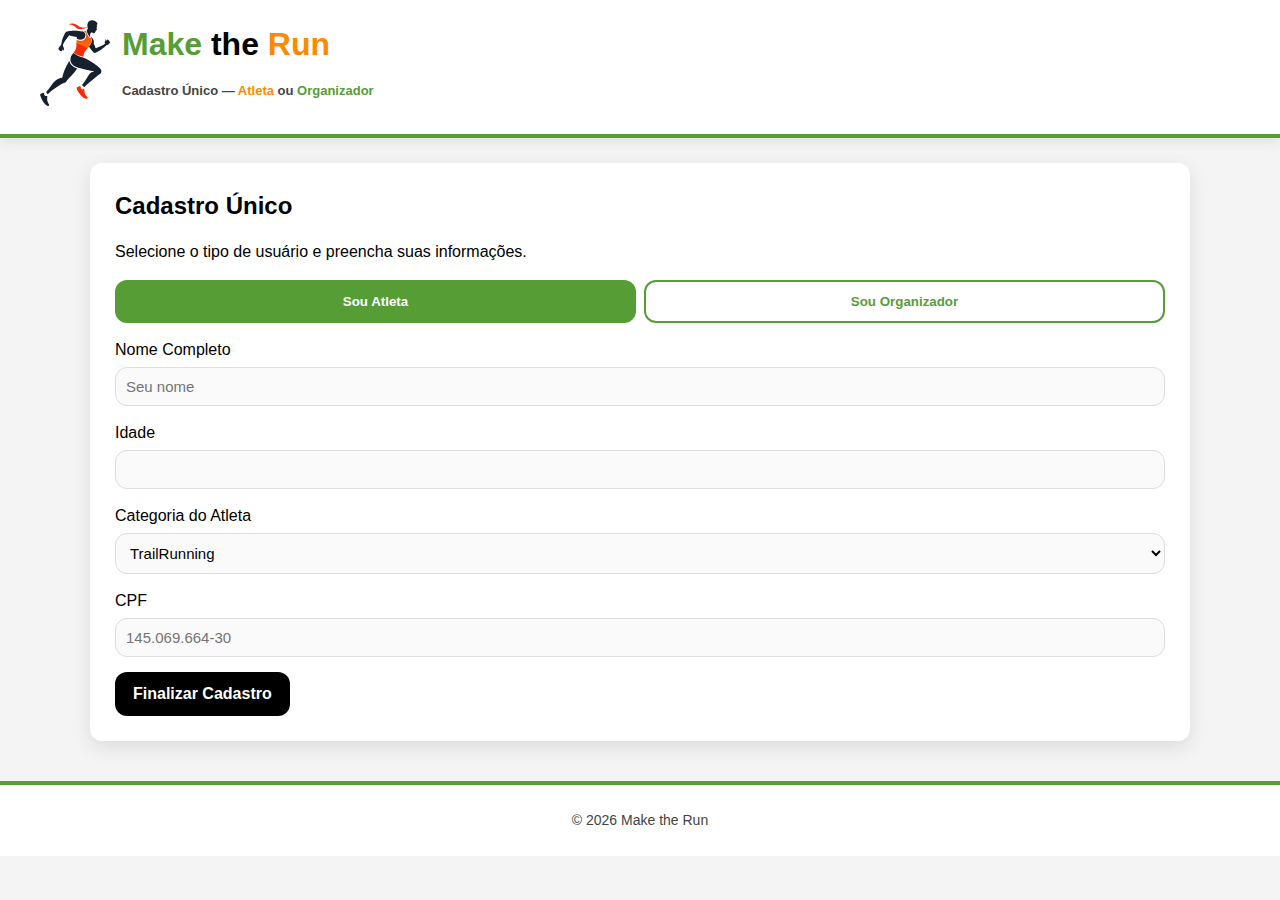
<file: index.html>
<!doctype html>
<html lang="pt-BR">

<head>
  <meta charset="utf-8" />
  <meta name="viewport" content="width=device-width,initial-scale=1" />
  <title>Cadastro Único — Make the Run</title>
  <link rel="stylesheet" href="style.css" />
</head>

<body>
  <header class="header">
    <div class="brand">

      <div class="logo-img-wrapper">
        <img src="runner.png" class="header-logo" />
      </div>

      <div>
        <h1>
          <span class="green">Make</span> the <span class="orange">Run</span>
        </h1>

        <p class="subtitle">
          Cadastro Único — <span class="orange">Atleta</span> ou <span class="green">Organizador</span>
        </p>
      </div>
    </div>
  </header>



  <main class="container">
    <section class="card">
      <h2>Cadastro Único</h2>
      <p>Selecione o tipo de usuário e preencha suas informações.</p>

      <div class="role-toggle">
        <button class="toggle active" data-role="atleta">Sou Atleta</button>
        <button class="toggle" data-role="organizador">Sou Organizador</button>
      </div>

      <!-- Formulário Geral -->
      <form class="form" id="form-geral">

        <div class="form-group">
          <label>Nome Completo</label>
          <input type="text" placeholder="Seu nome" required />
        </div>

        <!-- ---------------------- CAMPOS DE ATLETA ---------------------- -->
        <div class="extra atleta-extra" id="atleta-campos">

          <div class="form-group">
            <label>Idade</label>
            <input type="number" min="18" max="150" required />
          </div>

          <div class="form-group">
            <label>Categoria do Atleta</label>
            <select>
              <option>TrailRunning</option>
              <option>Maratona</option>
              <option>Outras provas</option>
            </select>
          </div>

        </div> <!-- FECHAMENTO ATLETA -->

        <!-- ---------------------- CAMPOS DE ORGANIZADOR ---------------------- -->
        <div class="extra organizador-extra hidden" id="organizador-campos">

          <div class="form-group">
            <label>Idade</label>
            <input type="number" min="18" max="150" required />
          </div>

          <div class="form-group">
            <label>Tipo de Evento</label>
            <select>
              <option>TrailRunning</option>
              <option>Maratona</option>
              <option>Outros eventos</option>
            </select>
          </div>

        </div> <!-- FECHAMENTO ORGANIZADOR -->

        <div class="form-group">
          <label>CPF</label>
          <input type="text" placeholder="145.069.664-30" />
        </div>

        <!-- BOTÃO DINÂMICO (AGORA É UM LINK) -->
        <a id="btn-finalizar" class="btn" href="atleta.html">Finalizar Cadastro</a>

      </form>
    </section>
  </main>

  <footer class="footer">© 2026 Make the Run</footer>

  <script>
    const toggleButtons = document.querySelectorAll('.toggle');
    const atletaCampos = document.getElementById('atleta-campos');
    const organizadorCampos = document.getElementById('organizador-campos');
    const btnFinalizar = document.getElementById('btn-finalizar');

    toggleButtons.forEach(btn => {
      btn.addEventListener('click', () => {

        // Troca botão ativo
        toggleButtons.forEach(b => b.classList.remove('active'));
        btn.classList.add('active');

        // Alterna os campos e define o link
        if (btn.dataset.role === 'atleta') {
          atletaCampos.classList.remove('hidden');
          organizadorCampos.classList.add('hidden');

          btnFinalizar.href = "atleta.html";
          btnFinalizar.textContent = "Finalizar Cadastro ";
        }
        else {
          atletaCampos.classList.add('hidden');
          organizadorCampos.classList.remove('hidden');

          btnFinalizar.href = "organizador.html";
          btnFinalizar.textContent = "Finalizar Cadastro";
        }
      });
    });
  </script>

</body>

</html>
</file>
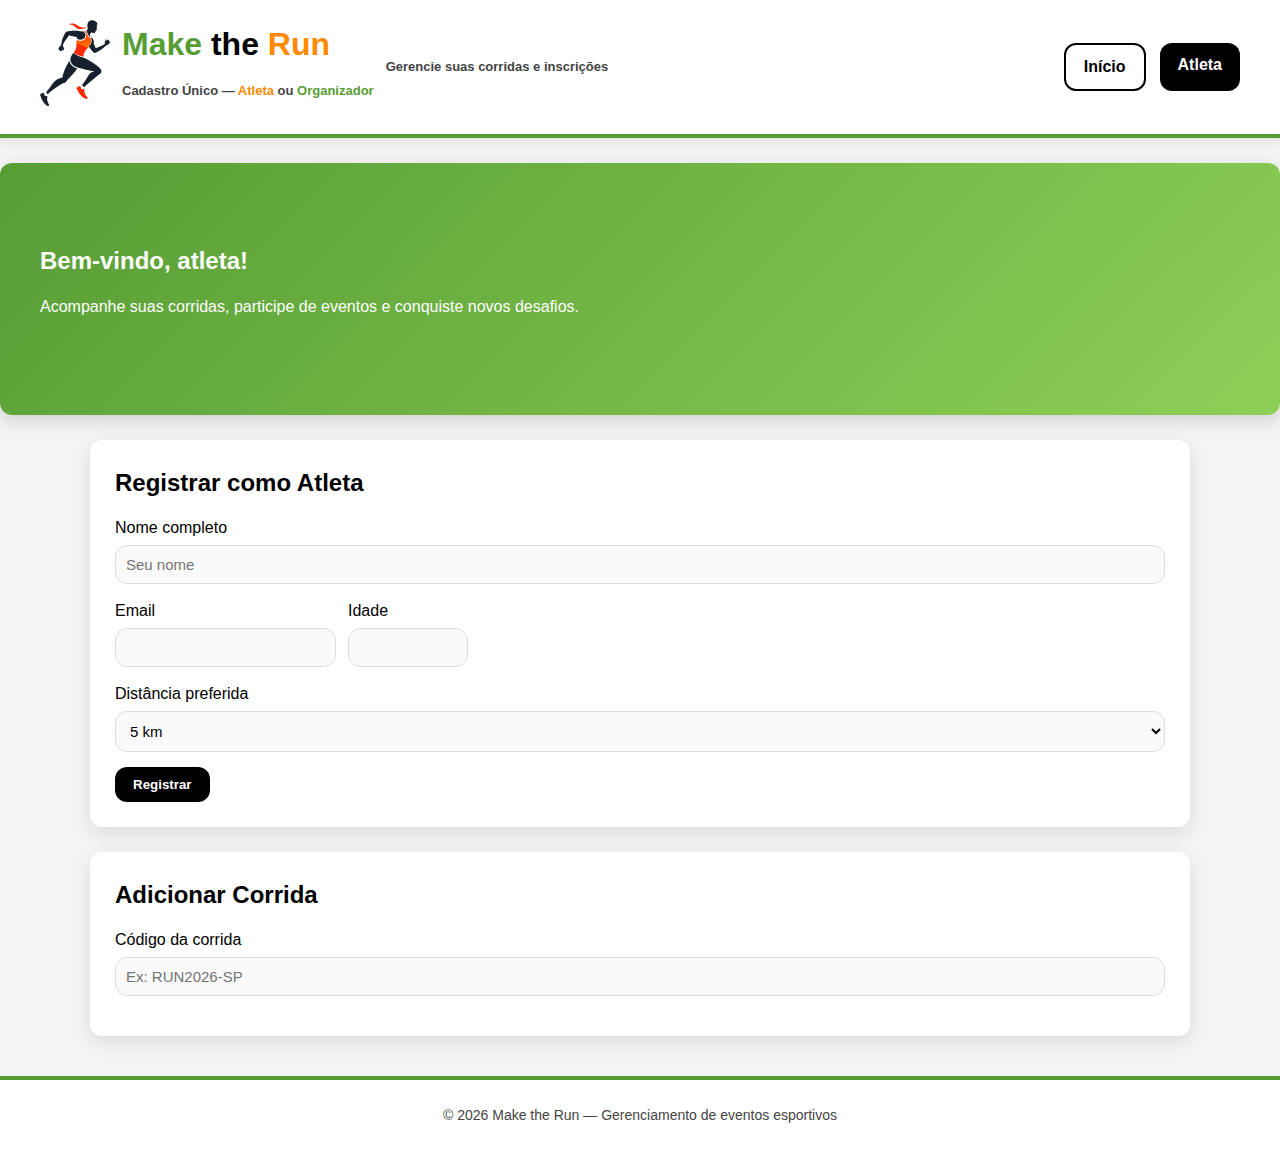
<file: atleta.html>
<!doctype html>
<html lang="pt-BR">

<head>
    <meta charset="utf-8" />
    <meta name="viewport" content="width=device-width,initial-scale=1" />
    <title>Cadastro Único — Make the Run</title>
    <link rel="stylesheet" href="style.css" />
</head>

<body>
    <header class="header">
        <div class="brand">

            <div class="logo-img-wrapper">
                <img src="runner.png" class="header-logo" />
            </div>

            <div>
                <h1>
                    <span class="green">Make</span> the <span class="orange">Run</span>
                </h1>

                <p class="subtitle">
                    Cadastro Único — <span class="orange">Atleta</span> ou <span class="green">Organizador</span>
                </p>
            </div>
            <p class="subtitle">Gerencie suas corridas e inscrições</p>
        </div>
        </div>
        <nav class="nav">
            <a href="index.html" class="btn outline">Início</a>
            <a href="atleta.html" class="btn ">Atleta</a>
        </nav>

        </div>
    </header>



    <section class="hero">
        <div class="hero-text">
            <h2>Bem-vindo, atleta!</h2>
            <p>Acompanhe suas corridas, participe de eventos e conquiste novos desafios.</p>
        </div>
    </section>


    <main class="container">
        <section class="card">
            <h2>Registrar como Atleta</h2>
            <form class="form">
                <div class="form-group">
                    <label>Nome completo</label>
                    <input type="text" placeholder="Seu nome" />
                </div>
                <div class="form-row">
                    <div class="form-group">
                        <label>Email</label>
                        <input type="email" />
                    </div>
                    <div class="form-group small-field">
                        <label>Idade</label>
                        <input type="number" />
                    </div>
                </div>
                <div class="form-group">
                    <label>Distância preferida</label>
                    <select>
                        <option>5 km</option>
                        <option>10 km</option>
                        <option>21 km</option>
                        <option>42 km</option>
                    </select>
                </div>
                <button class="btn">Registrar</button>
            </form>
        </section>


        <section class="card">
            <h2>Adicionar Corrida</h2>
            <form class="form">
                <div class="form-group">
                    <label>Código da corrida</label>
                    <input type="text" placeholder="Ex: RUN2026-SP" />
                </div>

            </form>
        </section>
    </main>
</body>

<footer class="footer">
    © 2026 Make the Run — Gerenciamento de eventos esportivos
</footer>
</body>

</html>
</file>
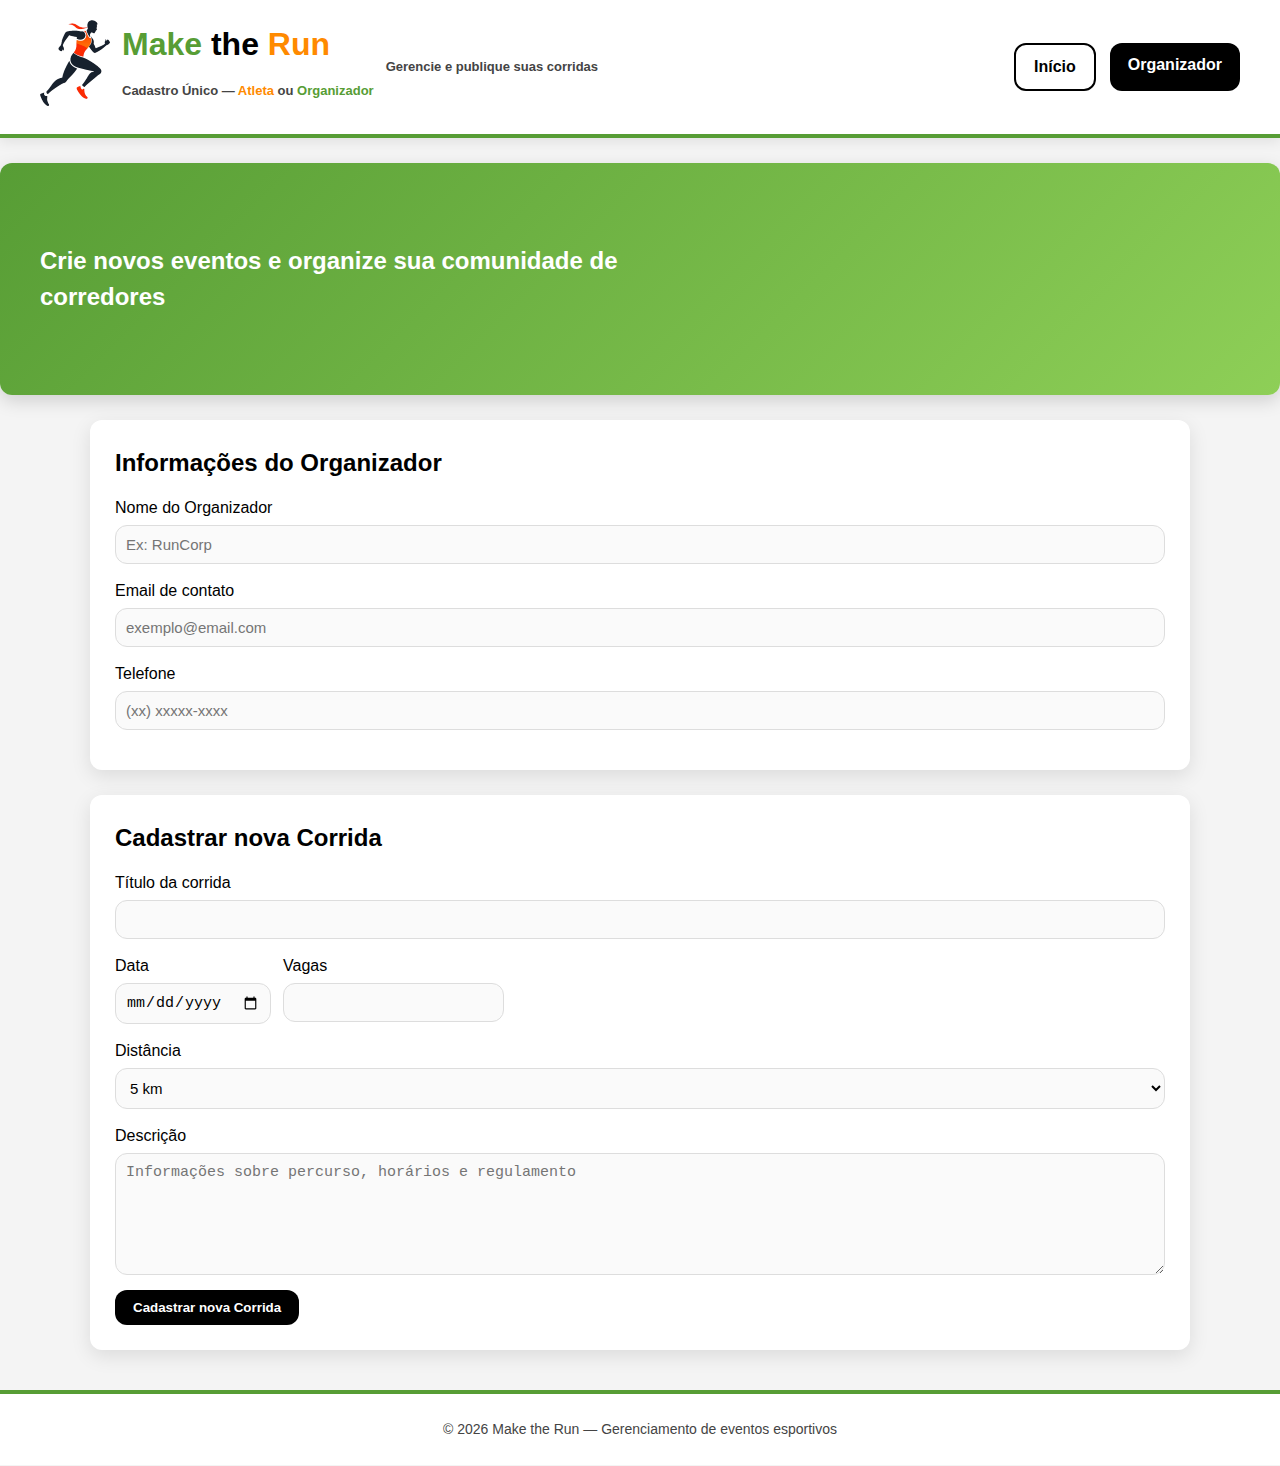
<file: organizador.html>
<!doctype html>
<html lang="pt-BR">

<head>
  <meta charset="utf-8" />
  <meta name="viewport" content="width=device-width,initial-scale=1" />
  <title>Cadastro Único — Make the Run</title>
  <link rel="stylesheet" href="style.css" />
</head>

<body>
  <header class="header">
    <div class="brand">

      <div class="logo-img-wrapper">
        <img src="runner.png" class="header-logo" />
      </div>

      <div>
        <h1>
          <span class="green">Make</span> the <span class="orange">Run</span>
        </h1>

        <p class="subtitle">
          Cadastro Único — <span class="orange">Atleta</span> ou <span class="green">Organizador</span>
        </p>
      </div>

      <p class="subtitle">Gerencie e publique suas corridas</p>
    </div>
    </div>
    <nav class="nav">
      <a href="index.html" class="btn outline">Início</a>
      <a href="Organizador.html" class="btn ">Organizador</a>

    </nav>
    </div>
  </header>

  <section class="hero small">
    <div class="hero-text">
      <h2>Crie novos eventos e organize sua comunidade de corredores</h2>
    </div>
  </section>

  <main class="container">
    <section class="card">
      <h2>Informações do Organizador</h2>
      <form class="form">
        <div class="form-group">
          <label>Nome do Organizador</label>
          <input type="text" placeholder="Ex: RunCorp" />
        </div>
        <div class="form-group">
          <label>Email de contato</label>
          <input type="email" placeholder="exemplo@email.com" />
        </div>
        <div class="form-group">
          <label>Telefone</label>
          <input type="text" placeholder="(xx) xxxxx-xxxx" />
        </div>
      </form>
    </section>

    <section class="card">
      <h2>Cadastrar nova Corrida</h2>
      <form class="form">
        <div class="form-group">
          <label>Título da corrida</label>
          <input type="text" />
        </div>
        <div class="form-row">
          <div class="form-group">
            <label>Data</label>
            <input type="date" />
          </div>
          <div class="form-group">
            <label>Vagas</label>
            <input type="number" min="1" />
          </div>
        </div>

        <div class="form-group">
          <label>Distância</label>
          <select>
            <option>5 km</option>
            <option>10 km</option>
            <option>21 km</option>
            <option>42 km</option>
          </select>
        </div>
        <div class="form-group">
          <label>Descrição</label>
          <textarea placeholder="Informações sobre percurso, horários e regulamento"></textarea>
        </div>

        <button class="btn">Cadastrar nova Corrida</button>
      </form>
    </section>
  </main>

  <footer class="footer">
    © 2026 Make the Run — Gerenciamento de eventos esportivos
  </footer>
</body>

</html>
</file>
<file: style.css>
/* ===== BASE ===== */
body {
  margin: 0;
  padding: 0;
  background: #f4f4f4;
  color: #000000;
  font-family: "Inter", sans-serif;
  line-height: 1.5;
}

h1, h2, h3 {
  margin: 0;
  font-weight: 700;
}

.container {
  width: 90%;
  max-width: 1100px;
  margin: 25px auto;
}

/* ===== HEADER ===== */
.header {
  display: flex;
  justify-content: space-between;
  align-items: center;
  padding: 20px 40px;
  background: #FFFFFF;
  box-shadow: 0 4px 12px rgba(0, 0, 0, 0.08);
  border-bottom: 4px solid #579D35;
}

.green {
  color: #579D35; /* verde do tema */
  font-weight: 700;
}

.orange {
  color: #FF8A00; /* laranja */
  font-weight: 700;
}


.brand {
  display: flex;
  align-items: center;
  gap: 12px;
}

.logo {
  width: 25px;
  height: 25px;
  display: flex;
  align-items: center;
  justify-content: center;
  background: #579D35;
  color: #FFFFFF;
  font-size: 20px;
  font-weight: 700;
  border-radius: 12px;
  box-shadow: 0 4px 10px rgba(0, 0, 0, 0.15);
}

.subtitle {
  font-size: 13px;
  color: #444;
  font-weight: bold;
}

.nav {
  display: flex;
  gap: 14px;
}

.btn {
  padding: 10px 18px;
  border-radius: 12px;
  background: #000000;
  border: none;
  color: #FFFFFF;
  font-weight: 600;
  cursor: pointer;
  transition: 0.25s;
  display: inline-block;   /* garante que o <a> fique igual a botão */
  text-decoration: none;   /* remove sublinhado */
  text-align: center;      /* centraliza o texto */
}

.btn:hover {
  opacity: 0.85;
  transform: translateY(-2px);
}

.btn.outline {
  background: transparent;
  border: 2px solid #000000;
  color: #000000;
}

.btn.outline:hover {
  background: #000000;
  color: #FFFFFF;
}

/* ===== HERO ===== */
.hero {
  background: linear-gradient(135deg, #579D35, #8ECF57);
  color: #FFFFFF;
  padding: 80px 40px;
  border-radius: 12px;
  margin-top: 25px;
  box-shadow: 0 6px 18px rgba(0,0,0,0.15);
}

.hero-text {
  max-width: 700px;
}

/* ===== CARDS ===== */
.card {
  background: #FFFFFF;
  padding: 25px;
  margin-top: 25px;
  border-radius: 12px;
  box-shadow: 0 6px 20px rgba(0,0,0,0.1);
  transition: 0.25s;
}

.card:hover {
  transform: translateY(-4px);
  box-shadow: 0 10px 25px rgba(0,0,0,0.15);
}

/* ===== FORMULÁRIOS ===== */
.form {
  margin-top: 15px;
}

.form-group {
  margin-bottom: 15px;
  display: flex;
  flex-direction: column;
  gap: 5px;
}

.form-row {
  display: flex;
  gap: 12px;
}

.small-field {
  width: 120px;
}

input, select, textarea {
  padding: 10px;
  border-radius: 12px;
  border: 1px solid #ddd;
  background: #fafafa;
  font-size: 15px;
  transition: border 0.2s;
}

input:focus, select:focus, textarea:focus {
  border-color: #579D35;
  outline: none;
  background: #FFFFFF;
}

textarea {
  min-height: 100px;
  resize: vertical;
}

.hidden {
  display: none;
}

/* ===== ROLE TOGGLE ===== */
.role-toggle {
  display: flex;
  gap: 8px;
  margin-top: 10px;
}

.toggle {
  flex: 1;
  padding: 12px;
  border-radius: 12px;
  border: 2px solid #579D35;
  background: transparent;
  cursor: pointer;
  font-weight: 700;
  color: #579D35;
  transition: 0.25s;
}

.toggle:hover {
  background: rgba(87, 157, 53, 0.1);
}

.toggle.active {
  background: #579D35;
  color: #FFFFFF;
}

/* ===== LISTA DE CORRIDAS ===== */
.race-list {
  display: grid;
  grid-template-columns: repeat(auto-fill, minmax(250px, 1fr));
  gap: 20px;
  margin-top: 20px;
}

.race {
  padding: 18px;
  background: #f4f4f4;
  border-radius: 12px;
  border-left: 6px solid #579D35;
  box-shadow: 0 3px 12px rgba(0,0,0,0.1);
  transition: 0.25s;
}

.race:hover {
  transform: translateX(4px);
  background: #FFFFFF;
}

/* ===== RODAPÉ ===== */
.footer {
  margin-top: 40px;
  padding: 25px;
  text-align: center;
  color: #444;
  font-size: 14px;
  background: #FFFFFF;
  border-top: 4px solid #579D35;
}
</file>
